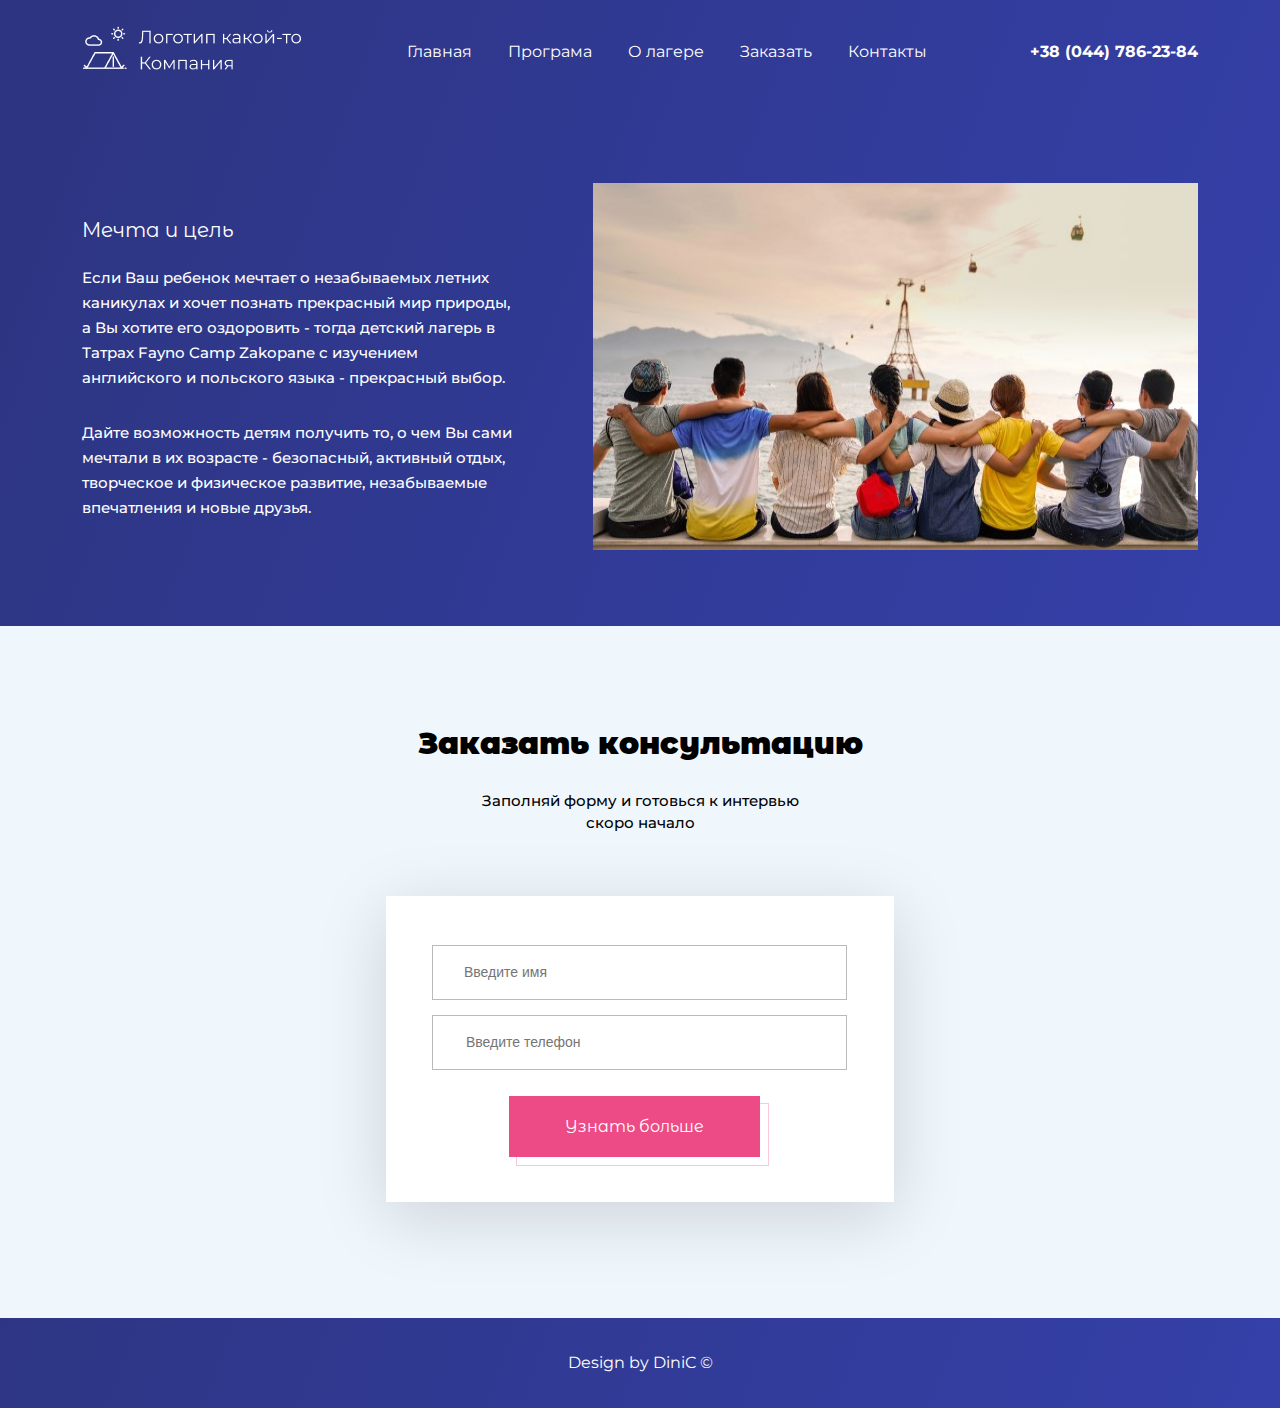
<file: index.html>
<!DOCTYPE html>
<html lang="en">

<head>
    <meta charset="UTF-8" />
    <meta name="viewport" content="width=device-width, initial-scale=1.0" />
    <title>Document</title>
    <link rel="stylesheet" href="css/style.css" />
</head>

<body>
    <header class="header">
        <div class="container">
            <div class="header__inner">

                <a class="logo" href="#">
                    <img class="logo__img" src="img/logo.png" alt="logo">
                </a>

                <nav class="menu">
                    <ul class="menu__list">
                        <li class="menu__list-iner">
                            <a href="#" class="menu__list-link">Главная</a>
                        </li>
                        <li class="menu__list-iner">
                            <a href="#" class="menu__list-link">Програма</a>
                        </li>
                        <li class="menu__list-iner">
                            <a href="#" class="menu__list-link">О лагере</a>
                        </li>
                        <li class="menu__list-iner">
                            <a href="#" class="menu__list-link">Заказать</a>
                        </li>
                        <li class="menu__list-iner">
                            <a href="#" class="menu__list-link">Контакты</a>
                        </li>
                    </ul>
                </nav>
                <a href="tel:380447862384" class="user-phone">+38 (044) 786-23-84</a>
            </div>
        </div>
    </header>
    <section class="top">
        <div class="container">
            <div class="top__inner">
                <article class="top__info">
                    <h1 class="top__title">Мечта и цель</h1>
                    <div class="top__text">
                        <p>
                            Если Ваш ребенок мечтает о незабываемых летних каникулах и хочет познать прекрасный мир
                            природы,
                            а
                            Вы
                            хотите его оздоровить - тогда детский лагерь в Татрах Fayno Camp Zakopane с изучением
                            английского и
                            польского языка - прекрасный выбор.
                        </p>
                        <p>
                            Дайте возможность детям получить то, о чем Вы сами мечтали в их возрасте - безопасный,
                            активный
                            отдых,
                            творческое и физическое развитие, незабываемые впечатления и новые друзья.
                        </p>
                    </div>
                </article>
                <img src="img/friends.jpg" alt="foto-friends" class="friends-foto">
            </div>
        </div>
    </section>
    <div class="content-info">
        <div class="container">
            <div class="content-info__text">
                <h2 class="content-info__order">
                    Заказать консультацию
                </h2>
                <h3 class="content-info__fill">
                    Заполняй форму и готовься к интервью
                    скоро начало
                </h3>
            </div>
            <div class="form">
                <div class="form__username">
                    <input class="form__name" placeholder="Введите имя" name="username" type="text">
                </div>
                <div class="form__userphone">
                    <input class="form__phone" placeholder="Введите телефон" name="userphone" type="tel">
                </div>
                <a class="form__link" href="#">
                    <span>Узнать больше</span>
                </a>
            </div>
        </div>
    </div>
    <footer class="footer">
        <h2 class="footer__text">Design by DiniC ©</h2>
    </footer>
</body>

</html>
</file>
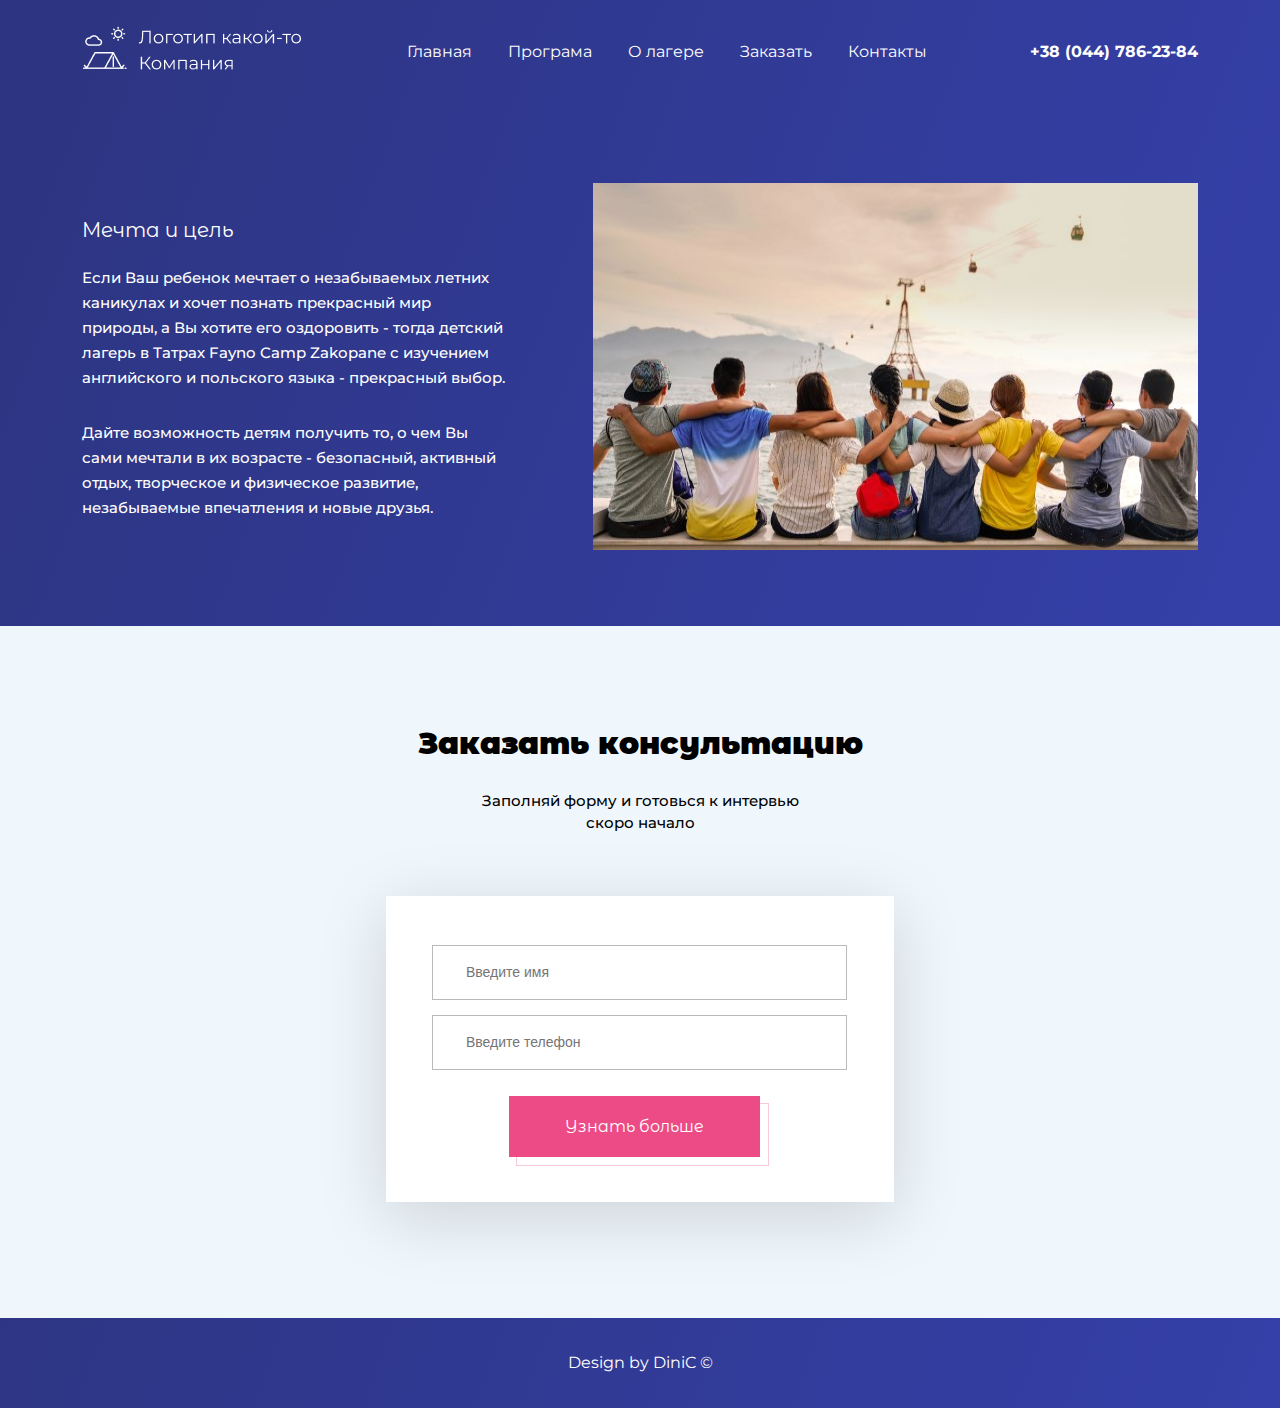
<file: Practica_1/index.html>
<!DOCTYPE html>
<html lang="en">

<head>
    <meta charset="UTF-8" />
    <meta name="viewport" content="width=device-width, initial-scale=1.0" />
    <title>Document</title>
    <link rel="preconnect" href="https://fonts.gstatic.com">
    <link href="https://fonts.googleapis.com/css2?family=Montserrat:wght@400;500;700;900&display=swap" rel="stylesheet">
    <link rel="stylesheet" href="css/style.css" />
    <link href="https://fonts.googleapis.com/css2?family=Montserrat+Alternates:wght@900&display=swap" rel="stylesheet">
</head>

<body>
    <header class="header">
        <div class="container">
            <div class="header__inner">

                <a class="logo" href="#">
                    <img class="logo__img" src="img/logo.png" alt="logo">
                </a>

                <nav class="menu">
                    <ul class="menu__list">
                        <li class="menu__list-iner">
                            <a href="#" class="menu__list-link">Главная</a>
                        </li>
                        <li class="menu__list-iner">
                            <a href="#" class="menu__list-link">Програма</a>
                        </li>
                        <li class="menu__list-iner">
                            <a href="#" class="menu__list-link">О лагере</a>
                        </li>
                        <li class="menu__list-iner">
                            <a href="#" class="menu__list-link">Заказать</a>
                        </li>
                        <li class="menu__list-iner">
                            <a href="#" class="menu__list-link">Контакты</a>
                        </li>
                    </ul>
                </nav>
                <a href="tel:380447862384" class="user-phone">+38 (044) 786-23-84</a>
            </div>
        </div>
    </header>
    <section class="top">
        <div class="container">
            <div class="top__inner">
                <article class="top__info">
                    <h1 class="top__title">Мечта и цель</h1>
                    <div class="top__text">
                        <p>
                            Если Ваш ребенок мечтает о незабываемых летних каникулах и хочет познать прекрасный мир
                            природы,
                            а
                            Вы
                            хотите его оздоровить - тогда детский лагерь в Татрах Fayno Camp Zakopane с изучением
                            английского и
                            польского языка - прекрасный выбор.
                        </p>
                        <p>
                            Дайте возможность детям получить то, о чем Вы сами мечтали в их возрасте - безопасный,
                            активный
                            отдых,
                            творческое и физическое развитие, незабываемые впечатления и новые друзья.
                        </p>
                    </div>
                </article>
                <img src="img/friends.jpg" alt="foto-friends" class="friends-foto">
            </div>
        </div>
    </section>
    <div class="content-info">
        <div class="container">
            <div class="content-info__text">
                <h2 class="content-info__order">
                    Заказать консультацию
                </h2>
                <h3 class="content-info__fill">
                    Заполняй форму и готовься к интервью
                    скоро начало
                </h3>
            </div>
            <div class="form">
                <div class="form__username">
                    <input class="form__name" placeholder="Введите имя" name="username" type="text">
                </div>
                <div class="form__userphone">
                    <input class="form__phone" placeholder="Введите телефон" name="userphone" type="tel">
                </div>
                <a class="form__link" href="#">
                    <span>Узнать больше</span>
                </a>
            </div>
        </div>
    </div>
    <footer class="footer">
        <h2 class="footer__text">Design by DiniC ©</h2>
    </footer>
</body>

</html>
</file>
<file: css/style.css>
@import url("https://fonts.googleapis.com/css2?family=Montserrat:wght@400;500;700&display=swap");
@import url("https://fonts.googleapis.com/css2?family=Montserrat+Alternates:wght@900&display=swap");
html, body, div, span, applet, object, iframe,
h1, h2, h3, h4, h5, h6, p, blockquote, pre,
a, abbr, acronym, address, big, cite, code,
del, dfn, em, img, ins, kbd, q, s, samp,
small, strike, strong, sub, sup, tt, var,
b, u, i, center,
dl, dt, dd, ol, ul, li,
fieldset, form, label, legend,
table, caption, tbody, tfoot, thead, tr, th, td,
article, aside, canvas, details, embed,
figure, figcaption, footer, header, hgroup,
menu, nav, output, ruby, section, summary,
time, mark, audio, video {
  margin: 0;
  padding: 0;
  border: 0;
  font-size: 100%;
  font: inherit;
  vertical-align: baseline;
}

article, aside, details, figcaption, figure,
footer, header, hgroup, menu, nav, section {
  display: block;
}

html {
  height: 100%;
}

body {
  line-height: 1;
}

ol, ul {
  list-style: none;
}

blockquote, q {
  quotes: none;
}

blockquote:before, blockquote:after,
q:before, q:after {
  content: '';
  content: none;
}

table {
  border-collapse: collapse;
  border-spacing: 0;
}

* {
  -webkit-box-sizing: border-box;
          box-sizing: border-box;
}

body {
  font-family: 'Montserrat', sans-serif;
  background: linear-gradient(110.09deg, #2D3582 5.11%, #3540A9 91.85%);
}

.header {
  padding: 20px;
}

.header__inner {
  display: -webkit-box;
  display: -ms-flexbox;
  display: flex;
  -webkit-box-pack: justify;
      -ms-flex-pack: justify;
          justify-content: space-between;
  -webkit-box-align: center;
      -ms-flex-align: center;
          align-items: center;
  -ms-flex-wrap: wrap;
      flex-wrap: wrap;
}

.container {
  max-width: 1136px;
  margin: 0 auto;
  padding: 0 10px;
}

.menu__list {
  display: -webkit-box;
  display: -ms-flexbox;
  display: flex;
  -ms-flex-wrap: wrap;
      flex-wrap: wrap;
}

.menu__list-iner {
  margin: 0px 0px 0px 30px;
}

.menu__list-iner:first-child {
  margin: 0;
}

.menu__list-link {
  color: #fff;
  text-decoration: none;
  padding: 0px 3px 2px 3px;
}

.menu__list-link:hover {
  border-bottom: 2px solid #fff;
}

.user-phone {
  color: #fff;
  text-decoration: none;
  font-weight: 700;
}

.top {
  margin: 80px 0px 76px 0px;
}

.top__inner {
  display: -webkit-box;
  display: -ms-flexbox;
  display: flex;
  -webkit-box-pack: justify;
      -ms-flex-pack: justify;
          justify-content: space-between;
  -ms-flex-wrap: wrap;
      flex-wrap: wrap;
}

.top__info {
  padding: 37px 70px 0px 0px;
  max-width: 500px;
}

.top__title {
  font-family: 'Montserrat Alternates', sans-serif;
  font-size: 20px;
  color: #FFFFFF;
  margin: 0px 0px 25px 0px;
}

.top__text {
  font-weight: 500;
  font-size: 15px;
  color: #FFFFFF;
  line-height: 25px;
}

.top__text p {
  margin: 0px 0px 30px 0px;
}

.top .friends-foto {
  max-width: 100%;
}

.content-info {
  height: 692px;
  background: #eff6fc;
}

.content-info__text {
  text-align: center;
  padding: 101px 0px 0px 0px;
  margin: 0px 0px 62px 0px;
}

.content-info__order {
  font-size: 30px;
  text-align: center;
  font-family: 'Montserrat Alternates', sans-serif;
  font-weight: 900;
  margin: 0px 0px 30px 0px;
  line-height: 33px;
}

.content-info__fill {
  font-weight: 500;
  font-size: 15px;
  line-height: 22px;
  max-width: 320px;
  margin: 0 auto;
}

.form {
  width: 508px;
  height: 306px;
  background: #fff;
  margin: 0 auto;
  -webkit-box-shadow: 0 15px 65px rgba(15, 16, 16, 0.15);
          box-shadow: 0 15px 65px rgba(15, 16, 16, 0.15);
  position: relative;
}

.form__username {
  margin: 0px 0px 15px 0px;
  padding: 49px 46px 0px 46px;
}

.form__userphone {
  padding: 0px 46px 0px 46px;
}

.form__name {
  height: 55px;
  width: 415px;
  border: 1px solid #BABABA;
  padding: 0px 0px 0px 31px;
}

.form__name::-webkit-input-placeholder {
  font-weight: 500;
  font-size: 14px;
  line-height: 21px;
}

.form__name:-ms-input-placeholder {
  font-weight: 500;
  font-size: 14px;
  line-height: 21px;
}

.form__name::-ms-input-placeholder {
  font-weight: 500;
  font-size: 14px;
  line-height: 21px;
}

.form__name::placeholder {
  font-weight: 500;
  font-size: 14px;
  line-height: 21px;
}

.form__phone {
  height: 55px;
  width: 415px;
  border: 1px solid #BABABA;
}

.form__phone::-webkit-input-placeholder {
  font-weight: 500;
  padding: 0px 0px 0px 31px;
  font-size: 14px;
  line-height: 21px;
}

.form__phone:-ms-input-placeholder {
  font-weight: 500;
  padding: 0px 0px 0px 31px;
  font-size: 14px;
  line-height: 21px;
}

.form__phone::-ms-input-placeholder {
  font-weight: 500;
  padding: 0px 0px 0px 31px;
  font-size: 14px;
  line-height: 21px;
}

.form__phone::placeholder {
  font-weight: 500;
  padding: 0px 0px 0px 31px;
  font-size: 14px;
  line-height: 21px;
}

.form__link {
  text-decoration: none;
  display: inline-block;
  height: 61px;
  background: #EC4B85;
  width: 251px;
  line-height: 61px;
  text-align: center;
  color: #fff;
  font-family: 'Montserrat Alternates', sans-serif;
  position: absolute;
  top: 200px;
  left: 123px;
}

.form__link:active {
  top: 207px;
  left: 130px;
}

.form__link span::after {
  content: '';
  border: 1px solid #EC4B85;
  position: absolute;
  top: 7px;
  left: 7px;
  width: 251px;
  height: 61px;
  opacity: 0.3;
}

.form__link span:active::after {
  position: fixed;
}

.footer {
  height: 90px;
  display: -webkit-box;
  display: -ms-flexbox;
  display: flex;
  -webkit-box-pack: center;
      -ms-flex-pack: center;
          justify-content: center;
  -webkit-box-align: center;
      -ms-flex-align: center;
          align-items: center;
}

.footer__text {
  color: #fff;
  line-height: 32px;
}
/*# sourceMappingURL=style.css.map */
</file>
<file: Practica_1/css/style.css>
html, body, div, span, applet, object, iframe,
h1, h2, h3, h4, h5, h6, p, blockquote, pre,
a, abbr, acronym, address, big, cite, code,
del, dfn, em, img, ins, kbd, q, s, samp,
small, strike, strong, sub, sup, tt, var,
b, u, i, center,
dl, dt, dd, ol, ul, li,
fieldset, form, label, legend,
table, caption, tbody, tfoot, thead, tr, th, td,
article, aside, canvas, details, embed,
figure, figcaption, footer, header, hgroup,
menu, nav, output, ruby, section, summary,
time, mark, audio, video {
  margin: 0;
  padding: 0;
  border: 0;
  font-size: 100%;
  font: inherit;
  vertical-align: baseline;
}

article, aside, details, figcaption, figure,
footer, header, hgroup, menu, nav, section {
  display: block;
}

html {
  height: 100%;
}

body {
  line-height: 1;
}

ol, ul {
  list-style: none;
}

blockquote, q {
  quotes: none;
}

blockquote:before, blockquote:after,
q:before, q:after {
  content: '';
  content: none;
}

table {
  border-collapse: collapse;
  border-spacing: 0;
}

* {
  -webkit-box-sizing: border-box;
          box-sizing: border-box;
}

body {
  font-family: 'Montserrat', sans-serif;
  background: linear-gradient(110.09deg, #2D3582 5.11%, #3540A9 91.85%);
}

.header {
  padding: 20px;
}

.header__inner {
  display: -webkit-box;
  display: -ms-flexbox;
  display: flex;
  -webkit-box-pack: justify;
      -ms-flex-pack: justify;
          justify-content: space-between;
  -webkit-box-align: center;
      -ms-flex-align: center;
          align-items: center;
  -ms-flex-wrap: wrap;
      flex-wrap: wrap;
}

.container {
  max-width: 1136px;
  margin: 0 auto;
  padding: 0 10px;
}

.menu__list {
  display: -webkit-box;
  display: -ms-flexbox;
  display: flex;
  -ms-flex-wrap: wrap;
      flex-wrap: wrap;
}

.menu__list-iner {
  margin: 0px 0px 0px 30px;
}

.menu__list-iner:first-child {
  margin: 0;
}

.menu__list-link {
  color: #fff;
  text-decoration: none;
  padding: 0px 3px 2px 3px;
}

.menu__list-link:hover {
  border-bottom: 2px solid #fff;
}

.user-phone {
  color: #fff;
  text-decoration: none;
  font-weight: 700;
}

.top {
  margin: 80px 0px 76px 0px;
}

.top__inner {
  display: -webkit-box;
  display: -ms-flexbox;
  display: flex;
  -webkit-box-pack: justify;
      -ms-flex-pack: justify;
          justify-content: space-between;
}

.top__info {
  padding: 37px 86px 0px 0px;
}

.top__title {
  font-family: 'Montserrat Alternates', sans-serif;
  font-size: 20px;
  color: #FFFFFF;
  margin: 0px 0px 25px 0px;
}

.top__text {
  font-weight: 500;
  font-size: 15px;
  color: #FFFFFF;
  line-height: 25px;
}

.top__text p {
  margin: 0px 0px 30px 0px;
}

.content-info {
  height: 692px;
  background: #eff6fc;
}

.content-info__text {
  text-align: center;
  padding: 101px 0px 0px 0px;
  margin: 0px 0px 62px 0px;
}

.content-info__order {
  font-size: 30px;
  text-align: center;
  font-family: 'Montserrat Alternates', sans-serif;
  font-weight: 900;
  margin: 0px 0px 30px 0px;
  line-height: 33px;
}

.content-info__fill {
  font-weight: 500;
  font-size: 15px;
  line-height: 22px;
  max-width: 320px;
  margin: 0 auto;
}

.form {
  width: 508px;
  height: 306px;
  background: #fff;
  margin: 0 auto;
  -webkit-box-shadow: 0 15px 65px rgba(15, 16, 16, 0.15);
          box-shadow: 0 15px 65px rgba(15, 16, 16, 0.15);
  position: relative;
}

.form__username {
  margin: 0px 0px 15px 0px;
  padding: 49px 46px 0px 46px;
}

.form__userphone {
  padding: 0px 46px 0px 46px;
}

.form__name {
  height: 55px;
  width: 415px;
  border: 1px solid #BABABA;
}

.form__name::-webkit-input-placeholder {
  font-weight: 500;
  padding: 0px 0px 0px 31px;
  font-size: 14px;
  line-height: 21px;
}

.form__name:-ms-input-placeholder {
  font-weight: 500;
  padding: 0px 0px 0px 31px;
  font-size: 14px;
  line-height: 21px;
}

.form__name::-ms-input-placeholder {
  font-weight: 500;
  padding: 0px 0px 0px 31px;
  font-size: 14px;
  line-height: 21px;
}

.form__name::placeholder {
  font-weight: 500;
  padding: 0px 0px 0px 31px;
  font-size: 14px;
  line-height: 21px;
}

.form__phone {
  height: 55px;
  width: 415px;
  border: 1px solid #BABABA;
}

.form__phone::-webkit-input-placeholder {
  font-weight: 500;
  padding: 0px 0px 0px 31px;
  font-size: 14px;
  line-height: 21px;
}

.form__phone:-ms-input-placeholder {
  font-weight: 500;
  padding: 0px 0px 0px 31px;
  font-size: 14px;
  line-height: 21px;
}

.form__phone::-ms-input-placeholder {
  font-weight: 500;
  padding: 0px 0px 0px 31px;
  font-size: 14px;
  line-height: 21px;
}

.form__phone::placeholder {
  font-weight: 500;
  padding: 0px 0px 0px 31px;
  font-size: 14px;
  line-height: 21px;
}

.form__link {
  text-decoration: none;
  display: inline-block;
  height: 61px;
  background: #EC4B85;
  width: 251px;
  line-height: 61px;
  text-align: center;
  color: #fff;
  font-family: 'Montserrat Alternates', sans-serif;
  position: absolute;
  top: 200px;
  left: 123px;
}

.form__link span::after {
  content: '';
  border: 1px solid #EC4B85;
  position: absolute;
  top: 7px;
  left: 7px;
  width: 251px;
  height: 61px;
  opacity: 0.3;
}

.footer {
  height: 90px;
  display: -webkit-box;
  display: -ms-flexbox;
  display: flex;
  -webkit-box-pack: center;
      -ms-flex-pack: center;
          justify-content: center;
  -webkit-box-align: center;
      -ms-flex-align: center;
          align-items: center;
}

.footer__text {
  color: #fff;
  line-height: 32px;
}
/*# sourceMappingURL=style.css.map */
</file>
